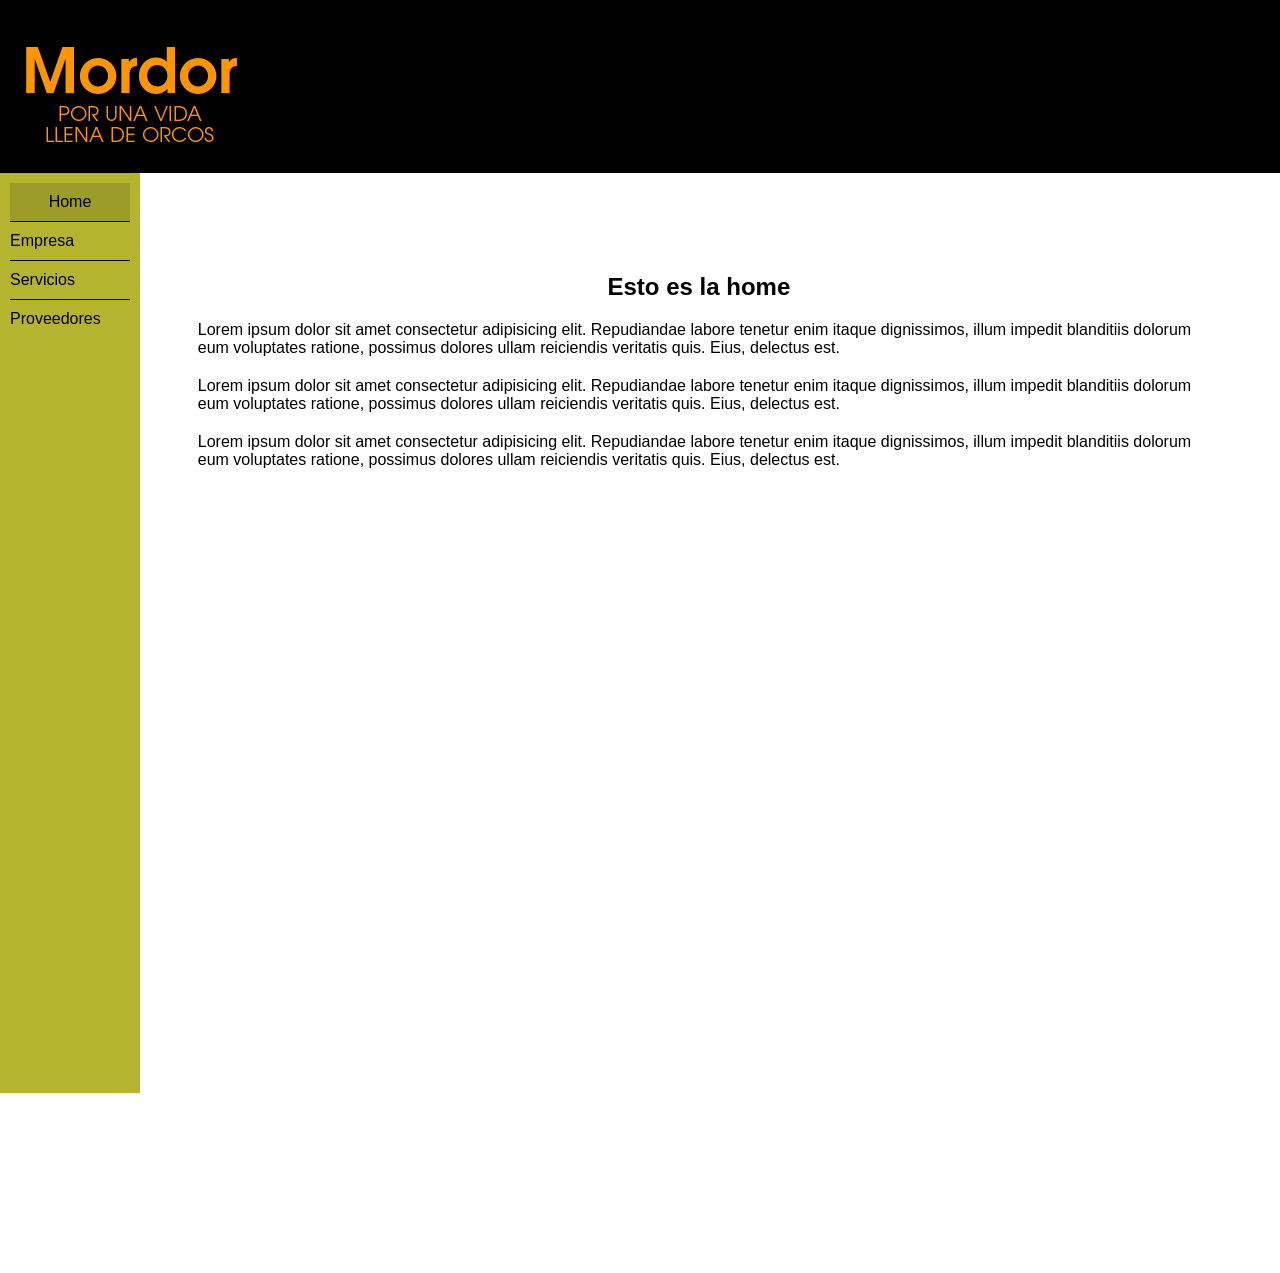
<file: index.html>
<!DOCTYPE html>
<html lang="es">
<head>
    <meta charset="UTF-8">
    <meta name="viewport" content="width=device-width, initial-scale=1.0">
    <title>Mordor</title>
    <link rel="stylesheet" href="style.css">
</head>
<body>
    <header>
        <img src="/Imagenes/logo.png" alt="Logo" id="logo">
    </header>
    <main>
        <div id="menu-lateral">
            <nav>
                <ul>
                    <li id="actual"><a href="index.html">Home</a></li>
                    <li><a href="/nosotros.html">Empresa</a>
                        <ul>
                            <li>Nosotros</li>
                            <li><a href="/horario.html">Horario</a></li>
                            <li>Contacto</li>
                        </ul>
                    </li>
                    <li>Servicios
                        <ul>
                            <li>Servicio 1</li>
                            <li>Servicio 2</li>
                            <li>Servicio 3</li>
                        </ul>
                    </li>
                    <li>Proveedores
                        <ul>
                            <li>Nacionales</li>
                            <li>Internacionales</li>
                        </ul>
                    </li>
                </ul>
            </nav>
        </div>

        <section id="principal">
            <h1 id="titulo-home">Esto es la home</h1>
            <p class="texto-home">Lorem ipsum dolor sit amet consectetur adipisicing elit. Repudiandae labore tenetur enim itaque dignissimos, illum impedit blanditiis dolorum eum voluptates ratione, possimus dolores ullam reiciendis veritatis quis. Eius, delectus est.</p>
            <p class="texto-home">Lorem ipsum dolor sit amet consectetur adipisicing elit. Repudiandae labore tenetur enim itaque dignissimos, illum impedit blanditiis dolorum eum voluptates ratione, possimus dolores ullam reiciendis veritatis quis. Eius, delectus est.</p>
            <p class="texto-home">Lorem ipsum dolor sit amet consectetur adipisicing elit. Repudiandae labore tenetur enim itaque dignissimos, illum impedit blanditiis dolorum eum voluptates ratione, possimus dolores ullam reiciendis veritatis quis. Eius, delectus est.</p>
        </section>
    </main>
</body>
</html>
</file>
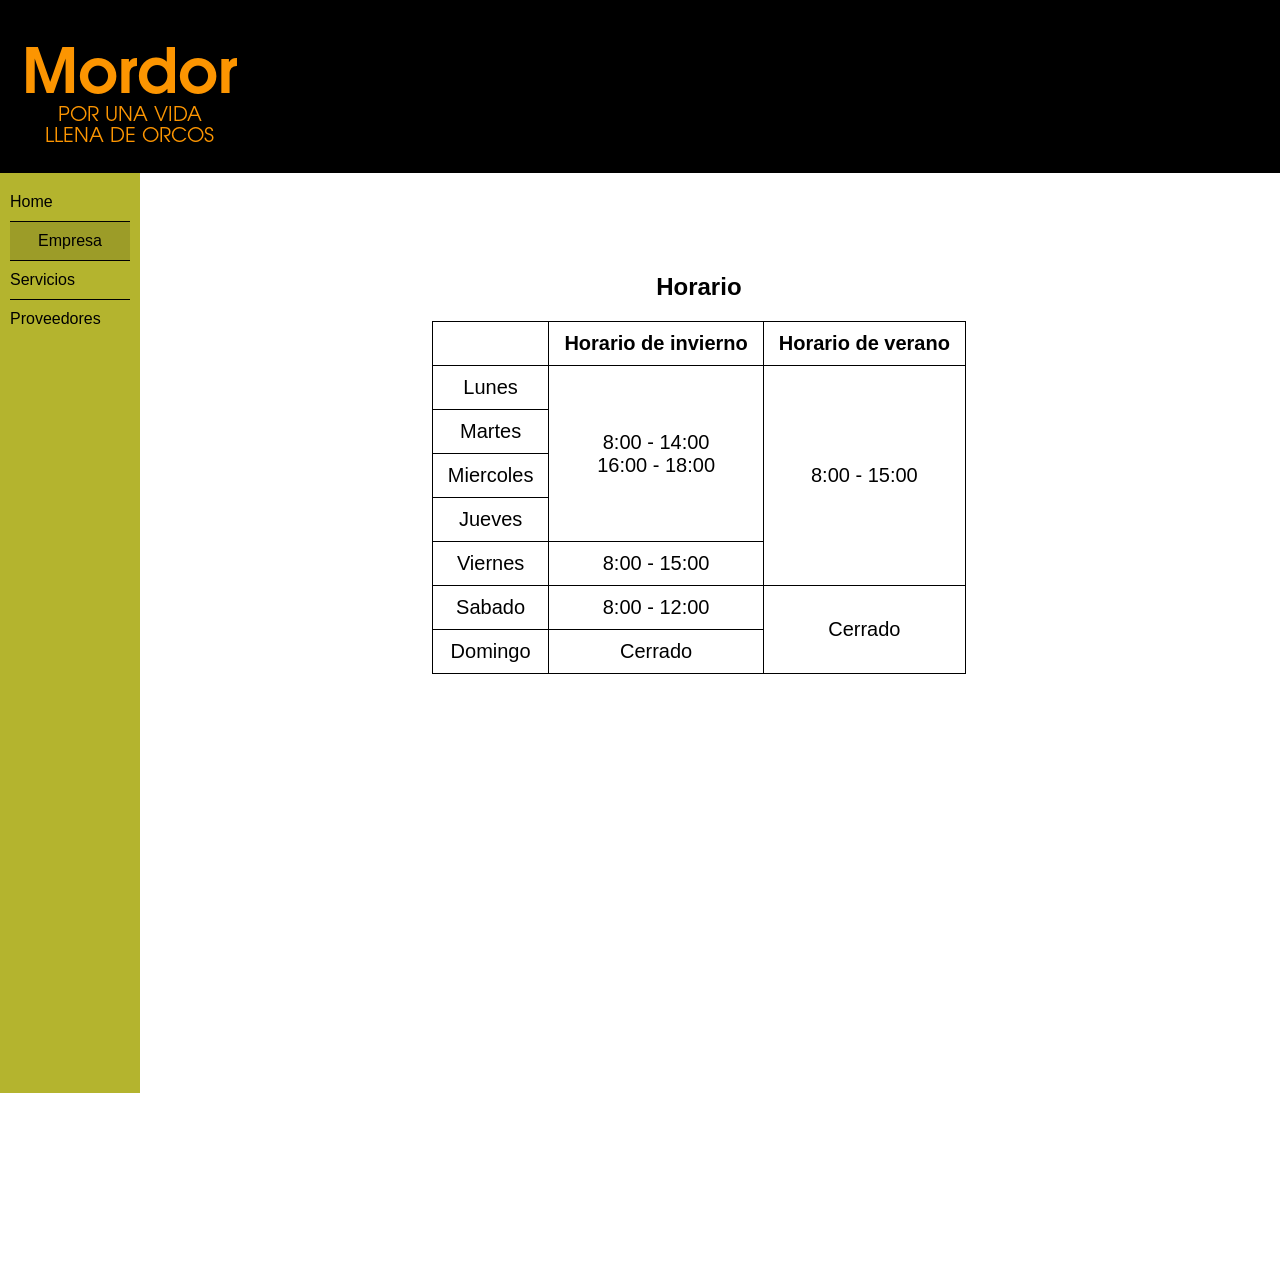
<file: horario.html>
<!DOCTYPE html>
<html lang="es">
<head>
    <meta charset="UTF-8">
    <meta name="viewport" content="width=device-width, initial-scale=1.0">
    <title>Mordor</title>
    <link rel="stylesheet" href="style.css">
</head>
<body>
    <header>
        <img src="/Imagenes/logo.png" alt="Logo" id="logo">
    </header>
    <main>
        <div id="menu-lateral">
            <nav>
                <ul>
                    <li><a href="index.html">Home</a></li>
                    <li id="actual"><a href="/nosotros.html">Empresa</a>
                        <ul>
                            <li>Nosotros</li>
                            <li>Horario</li>
                            <li>Contacto</li>
                        </ul>
                    </li>
                    <li>Servicios
                        <ul>
                            <li>Servicio 1</li>
                            <li>Servicio 2</li>
                            <li>Servicio 3</li>
                        </ul>
                    </li>
                    <li>Proveedores
                        <ul>
                            <li>Nacionales</li>
                            <li>Internacionales</li>
                        </ul>
                    </li>
                </ul>
            </nav>
        </div>

        <section id="principal">
            <h1 id="titulo-horario">Horario</h1>

            <table>
                <tr>
                    <th></th>
                    <th>Horario de invierno</th>
                    <th>Horario de verano</th>
                </tr>
                <tr>
                    <td>Lunes</td>
                    <td rowspan="4">8:00 - 14:00 <br> 16:00 - 18:00</td>
                    <td rowspan="5">8:00 - 15:00</td>
                </tr>
                <tr>
                    <td>Martes</td>
                </tr>
                <tr>
                    <td>Miercoles</td>
                </tr>
                <tr>
                    <td>Jueves</td>
                </tr>
                <tr>
                    <td>Viernes</td>
                    <td>8:00 - 15:00</td>
                </tr>
                <tr>
                    <td>Sabado</td>
                    <td>8:00 - 12:00</td>
                    <td rowspan="2">Cerrado</td>
                </tr>
                <tr>
                    <td>Domingo</td>
                    <td>Cerrado</td>
                </tr>
            </table>
        </section>
    </main>
</body>
</html>
</file>
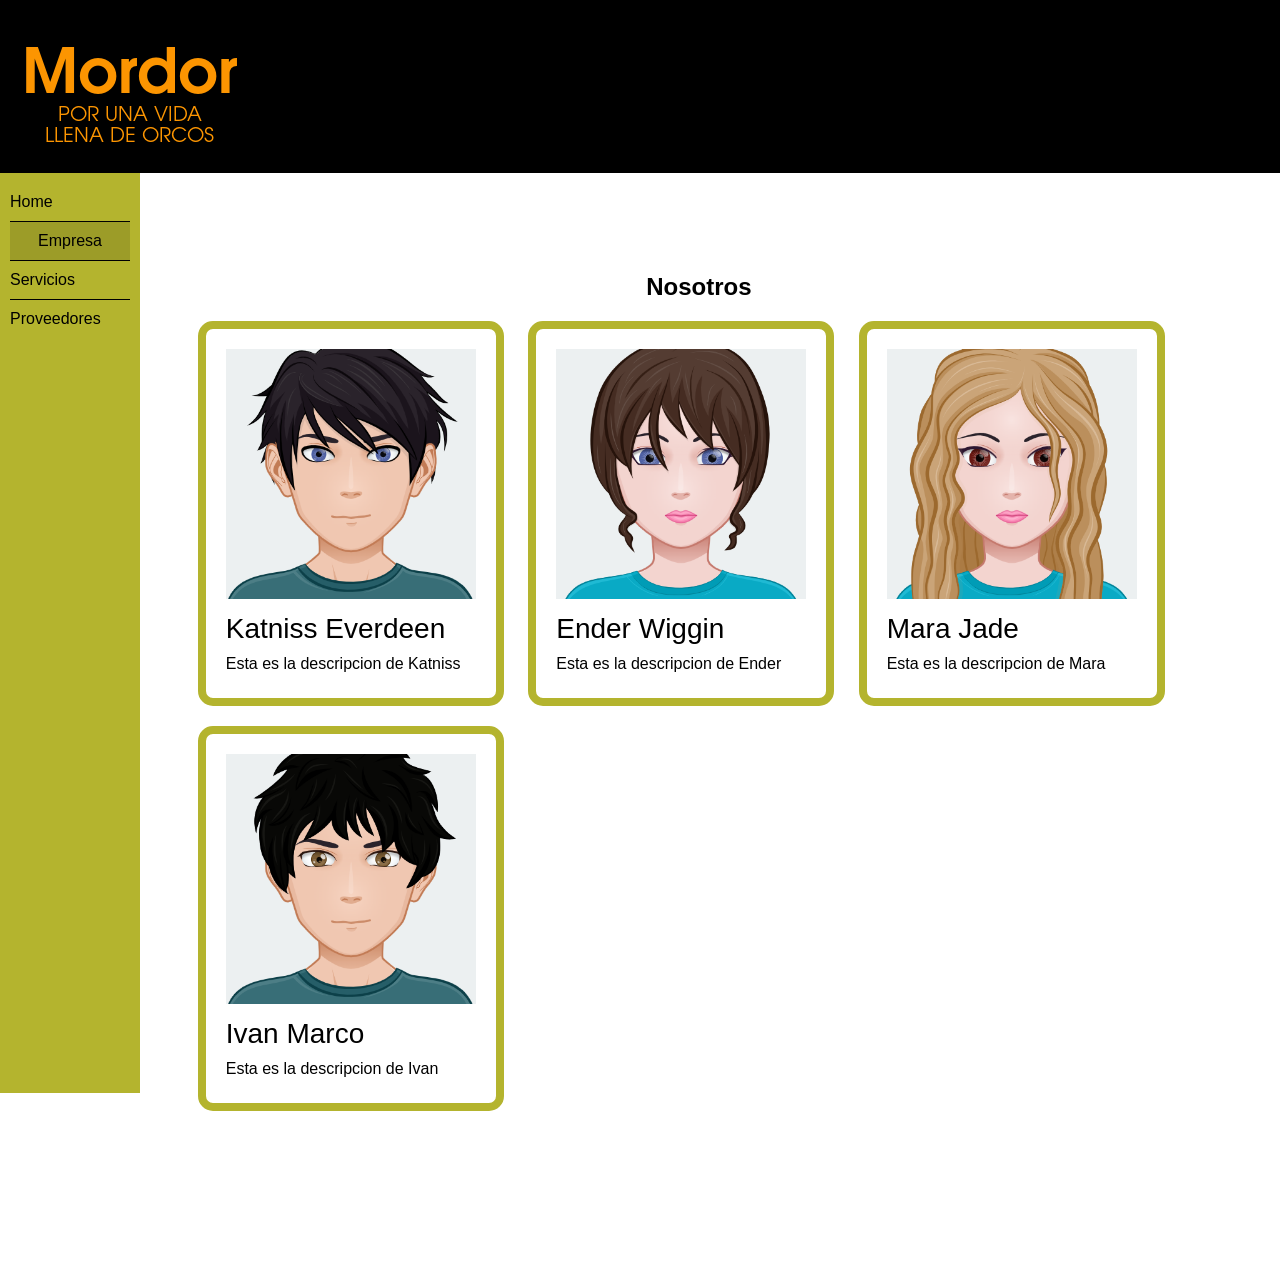
<file: nosotros.html>
<!DOCTYPE html>
<html lang="es">
<head>
    <meta charset="UTF-8">
    <meta name="viewport" content="width=device-width, initial-scale=1.0">
    <title>Mordor</title>
    <link rel="stylesheet" href="style.css">
</head>
<body>
    <header>
        <img src="/Imagenes/logo.png" alt="Logo" id="logo">
    </header>
    <main>
        <div id="menu-lateral">
            <nav>
                <ul>
                    <li><a href="index.html">Home</a></li>
                    <li id="actual"><a href="/nosotros.html">Empresa</a>
                        <ul>
                            <li>Nosotros</li>
                            <li><a href="/horario.html">Horario</a></li>
                            <li>Contacto</li>
                        </ul>
                    </li>
                    <li>Servicios
                        <ul>
                            <li>Servicio 1</li>
                            <li>Servicio 2</li>
                            <li>Servicio 3</li>
                        </ul>
                    </li>
                    <li>Proveedores
                        <ul>
                            <li>Nacionales</li>
                            <li>Internacionales</li>
                        </ul>
                    </li>
                </ul>
            </nav>
        </div>

        <section id="principal">
            <h1 id="titulo-nosotros">Nosotros</h1>

            <div id="tarjetas">
                <div class="tarjetas-nosotros">
                    <img src="/Imagenes/avatar1.png" alt="avatar1" class="img-nosotros">
                    <h3 class="nombre-nostros">Katniss Everdeen</h3>
                    <p class="descripcion-nosotros">Esta es la descripcion de Katniss</p>
                </div>
                <div class="tarjetas-nosotros">
                    <img src="/Imagenes/avatar2.png" alt="avatar2" class="img-nosotros">
                    <h3 class="nombre-nostros">Ender Wiggin</h3>
                    <p class="descripcion-nosotros">Esta es la descripcion de Ender</p>
                </div>
                <div class="tarjetas-nosotros">
                    <img src="/Imagenes/avatar3.png" alt="avatar3" class="img-nosotros">
                    <h3 class="nombre-nostros">Mara Jade</h3>
                    <p class="descripcion-nosotros">Esta es la descripcion de Mara</p>
                </div>
                <div class="tarjetas-nosotros">
                    <img src="/Imagenes/avatar4.png" alt="avatar4" class="img-nosotros">
                    <h3 class="nombre-nostros">Ivan Marco</h3>
                    <p class="descripcion-nosotros">Esta es la descripcion de Ivan</p>
                </div>
            </div>
        </section>
    </main>
</body>
</html>
</file>
<file: style.css>
html, *{
    margin: 0;
    font-family: Arial, Helvetica, sans-serif;
}

header{
    background-color: black;
}

#menu-lateral{
    background-color: rgb(180, 180, 46);
    width: 120px;
    height: 100vh;
    padding: 10px;
    position: absolute;
}

nav{
    cursor: pointer;
}

nav > ul{
    padding: 0;
}

nav > ul > li{
    list-style: none;
    margin: 0;
    padding: 10px 0;
    border-bottom: solid 1px black;
    position: relative;
}

nav > ul > li:hover{
    background-color: rgba(0, 0, 0, 0.442);
}

nav > ul > li:last-child{
    border: none;
}

nav ul li ul{
    display: none;
}

nav ul li ul li{
    border-bottom: solid 1px black;
    padding: 10px 0;
}

nav ul li ul li:last-child{
    border: none;
}

nav ul li ul li:hover{
    background-color: rgba(0, 0, 0, 0.442);
}

nav > ul > li:hover ul{
    position: absolute;
    display: block;
    background-color: rgb(180, 180, 46);
    list-style: none;
    padding: 10px;
    left: 100%;
    width: 120px;
    top: 0;
    z-index: 10;
}

li > a{
    text-decoration: none;
    color: black;
}

nav ul li#actual{
    background-color: rgba(0, 0, 0, 0.133);
    text-align: center;
}

#principal{
    padding: 100px 80px;
    margin-left: 9.2%;
    height: 100vh;
}

#titulo-home, #titulo-nosotros, #titulo-horario{
    text-align: center;
    margin-bottom: 20px;
}

.texto-home{
    margin-bottom: 20px;
}

.texto-home:last-child{
    margin-bottom: 0;
}

.tarjetas-nosotros{
    border: 8px solid rgb(180, 180, 46);
    border-radius: 15px;
    padding: 20px;
    display: inline-block;
    margin-bottom: 20px;
    margin-right: 20px;
}

.img-nosotros{
    width: 250px;
}

.nombre-nostros{
    margin: 10px 0;
    font-size: 28px;
    font-weight: 500;
}

.descripcion-nosotros{
    font-size: 16px;
    margin: 5px 0;
}

td, th{
    border: 1px solid black;
    text-align: center;
    font-size: 20px;
}

td, th{
    padding: 10px 15px;
    margin: none;
}

table{
    margin: auto;
    border-collapse: collapse;
}
</file>
